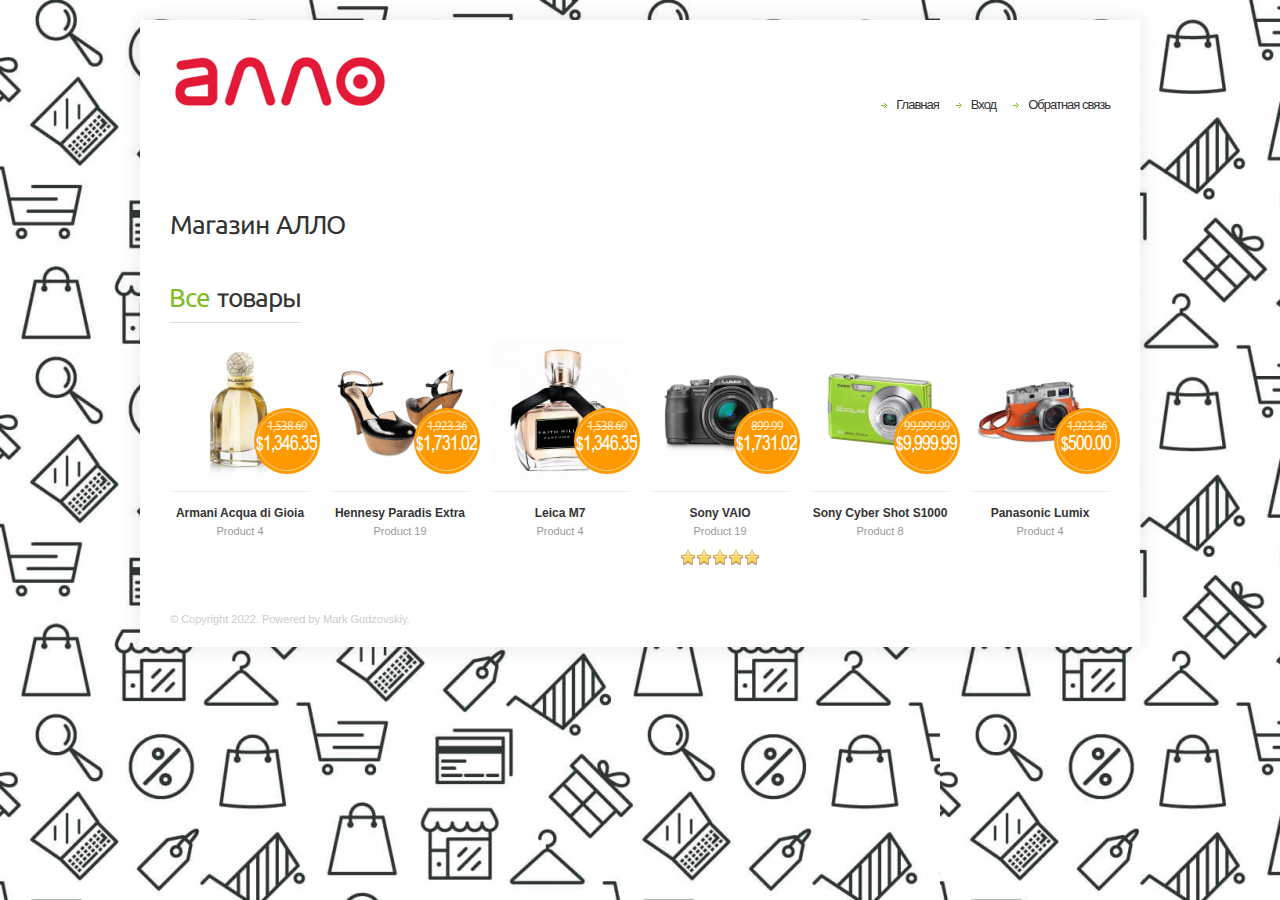
<file: HTML/index.html>
<!DOCTYPE html>
<html>
<head>
<title>Your Store</title>
<meta name="description" content="My Store" />
<link rel="stylesheet" type="text/css" href="stylesheet/960.css" media="all" />
<link rel="stylesheet" type="text/css" href="stylesheet/screen.css" media="screen" />
<link rel="stylesheet" type="text/css" href="stylesheet/color.css" media="screen" />
</head>

<body class="s_layout_fixed">

<div id="wrapper"> 
  
  <div id="header" class="container_12">
    <div class="grid_12">
    
    	<a id="site_logo" href="index.html"></a> 

      <div id="system_navigation" class="s_nav">
        <ul class="s_list_1 clearfix">
          <li><a href="index.html">Главная</a></li>
          <li><a href="login.html">Вход</a></li>
          <li><a href="contacts.html">Обратная связь</a></li>
        </ul>
      </div>

    </div>
  </div>


  <div id="content" class="container_12">
  
    <div id="welcome" class="grid_12">
      <h2>Магазин АЛЛО</h2>
    </div>
    
    <div class="clear"></div>
    
    <div id="special_home" class="grid_12">
      <h2 class="s_title_1"><span class="s_main_color">Все</span> товары</h2>
      <div class="clear"></div>
      <div class="s_listing s_grid_view clearfix">
        <div class="s_item grid_2"> <a class="s_thumb" href="product.html"><img src="images/dummy/pic_5.jpg" title="Armani Acqua di Gioia" alt="Armani Acqua di Gioia" /></a>
          <h3><a href="product.html">Armani Acqua di Gioia</a></h3>
          <p class="s_model">Product 4</p>
          <p class="s_price s_promo_price"><span class="s_old_price"><span class="s_currency s_before">$</span>1,538.69</span><span class="s_currency s_before">$</span>1,346.35</p>
          <a class="s_button_add_to_cart" href="product.html"><span class="s_icon_16"><span class="s_icon"></span>Add to Cart</span></a>
        </div>
        <div class="s_item grid_2"> <a class="s_thumb" href="product.html"><img src="images/dummy/pic_6.jpg" title="Hennesy Paradis Extra" alt="Hennesy Paradis Extra" /></a>
          <h3><a href="product.html">Hennesy Paradis Extra</a></h3>
          <p class="s_model">Product 19</p>
          <p class="s_price s_promo_price"><span class="s_old_price"><span class="s_currency s_before">$</span>1,923.36</span><span class="s_currency s_before">$</span>1,731.02</p>
          <a class="s_button_add_to_cart" href="product.html"><span class="s_icon_16"><span class="s_icon"></span>Add to Cart</span></a>
        </div>
        <div class="s_item grid_2"> <a class="s_thumb" href="product.html"><img src="images/dummy/pic_7.jpg" title="Leica M7" alt="Leica M7" /></a>
          <h3><a href="product.html">Leica M7</a></h3>
          <p class="s_model">Product 4</p>
          <p class="s_price s_promo_price"><span class="s_old_price"><span class="s_currency s_before">$</span>1,538.69</span><span class="s_currency s_before">$</span>1,346.35</p>
          <a class="s_button_add_to_cart" href="product.html"><span class="s_icon_16"><span class="s_icon"></span>Add to Cart</span></a>
        </div>
        <div class="s_item grid_2"> <a class="s_thumb" href="product.html"><img src="images/dummy/pic_8.jpg" title="Sony VAIO" alt="Sony VAIO" /></a>
          <h3><a href="product.html">Sony VAIO</a></h3>
          <p class="s_model">Product 19</p>
          <p class="s_price s_promo_price"><span class="s_old_price"><span class="s_currency s_before">$</span>899.99</span><span class="s_currency s_before">$</span>1,731.02</p>
          <p class="s_rating s_rating_5"><span style="width: 100%;" class="s_percent"></span></p>
          <a class="s_button_add_to_cart" href="product.html"><span class="s_icon_16"><span class="s_icon"></span>Add to Cart</span></a>
        </div>
        <div class="s_item grid_2"> <a class="s_thumb" href="product.html"><img src="images/dummy/pic_9.jpg" title="Sony Cyber Shot S1000" alt="Sony Cyber Shot S1000" /></a>
          <h3><a href="product.html">Sony Cyber Shot S1000</a></h3>
          <p class="s_model">Product 8</p>
          <p class="s_price s_promo_price"><span class="s_old_price"><span class="s_currency s_before">$</span>99,999.99</span><span class="s_currency s_before">$</span>9,999.99</p>
          <a class="s_button_add_to_cart" href="product.html"><span class="s_icon_16"><span class="s_icon"></span>Add to Cart</span></a>
        </div>
        <div class="s_item grid_2"> <a class="s_thumb" href="product.html"><img src="images/dummy/pic_10.jpg" title="Panasonic Lumix" alt="Panasonic Lumix" /></a>
          <h3><a href="product.html">Panasonic Lumix</a></h3>
          <p class="s_model">Product 4</p>
          <p class="s_price s_promo_price"><span class="s_old_price"><span class="s_currency s_before">$</span>1,923.36</span><span class="s_currency s_before">$</span>500.00</p>
          <a class="s_button_add_to_cart" href="product.html"><span class="s_icon_16"><span class="s_icon"></span>Add to Cart</span></a>
        </div>
        <div class="clear"></div>
      </div>
    </div>
    
    
  
    <div id="footer" class="container_12">
    
    </div>
    <p id="copy">&copy; Copyright 2022. Powered by Mark Gudzovskiy.</p>
  </div>
  
</div>

</body>
</html>
</file>
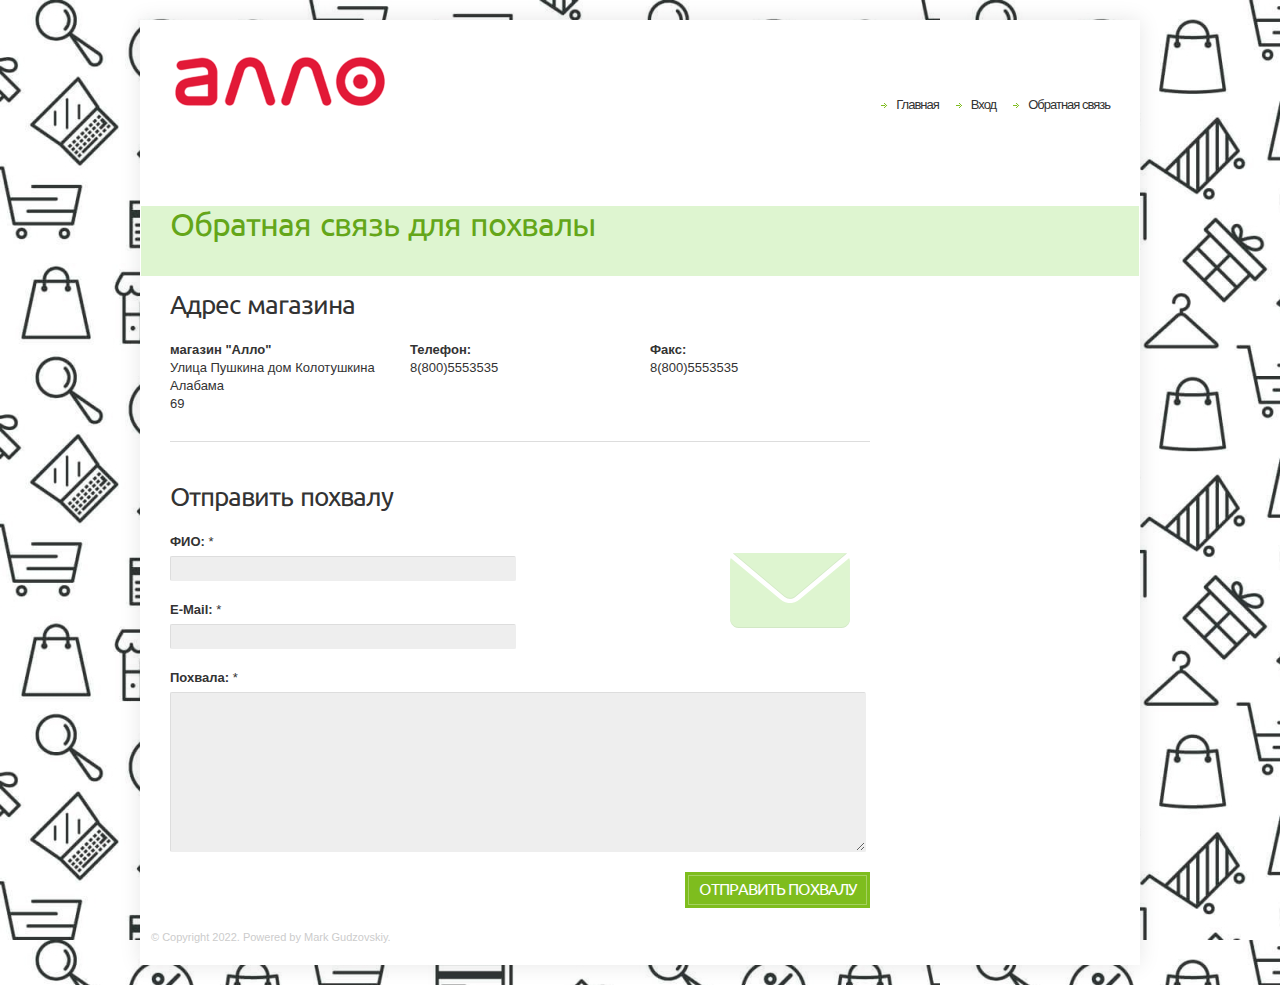
<file: HTML/contacts.html>
<!DOCTYPE html>
<html>
<head>
<title>Your Store</title>
<link rel="stylesheet" type="text/css" href="stylesheet/960.css" media="all" />
<link rel="stylesheet" type="text/css" href="stylesheet/screen.css" media="screen" />
<link rel="stylesheet" type="text/css" href="stylesheet/color.css" media="screen" />
</head>

<body class="s_layout_fixed">
<div id="wrapper"> 
  
  <div id="header" class="container_12">
    <div class="grid_12">
    
    	<a id="site_logo" href="index.html"></a> 

      <div id="system_navigation" class="s_nav">
        <ul class="s_list_1 clearfix">
          <li><a href="index.html">Главная</a></li>
          <li><a href="login.html">Вход</a></li>
          <li><a href="contacts.html">Обратная связь</a></li>
        </ul>
      </div>

    </div>
  </div>
  

  <div id="intro">
    <div id="intro_wrap">
      <div class="container_12">
        <h1>Обратная связь для похвалы</h1>
      </div>
    </div>
  </div>
 


  <div id="content" class="container_16">

    <div id="contacts" class="s_info_page grid_12">
     	
      <h2><span class="s_secondary_color">Адрес</span> магазина</h2>
      
      <p class="alpha grid_4"><strong>магазин "Алло"</strong><br /> Улица Пушкина дом Колотушкина<br /> Алабама<br /> 69</p>
      <p class="grid_4"><strong>Телефон:</strong><br /> 8(800)5553535</p>
      <p class="omega grid_4"><strong>Факс:</strong><br /> 8(800)5553535</p>

      <br />
      <span class="clear border_ddd"></span>
      <br />
      
      
      <h2><span class="s_secondary_color">Отправить</span> похвалу</h2>

      <form id="contact_form" action="#" method="post" enctype="multipart/form-data">
      	<div id="contact_form_icon"></div>
        
        <div class="s_row_3 clearfix">
          <label><strong>ФИО:</strong> *</label>
          <input type="text" size="40" class="required" title="Name must be between 3 and 32 characters!" />
        </div>
        <div class="s_row_3 clearfix">
          <label><strong>E-Mail:</strong> *</label>
          <input type="text" size="40" class="required email" title="E-Mail Address does not appear to be valid!" />
        </div>
        <div class="s_row_3 clearfix">
          <label><strong>Похвала:</strong> *</label>
          <div class="s_full">
            <textarea id="enquiry" style="width: 98%;" rows="10" class="required" title="Enquiry must be between 10 and 3000 characters!"></textarea>
          </div>
        </div>
        <a class="s_button_1 s_main_color_bgr" onclick="$('#contact_form').submit();"><span class="s_text">Отправить похвалу</span></a>
      </form>

    </div>
    
    <div class="clear"></div>
   
  </div>
  <!-- end of content -->
  
  
  <div id="footer" class="container_12">
    
  </div>
  <p id="copy">&copy; Copyright 2022. Powered by Mark Gudzovskiy.</p>
</div>
  
</div>


</body>
</html>
</file>
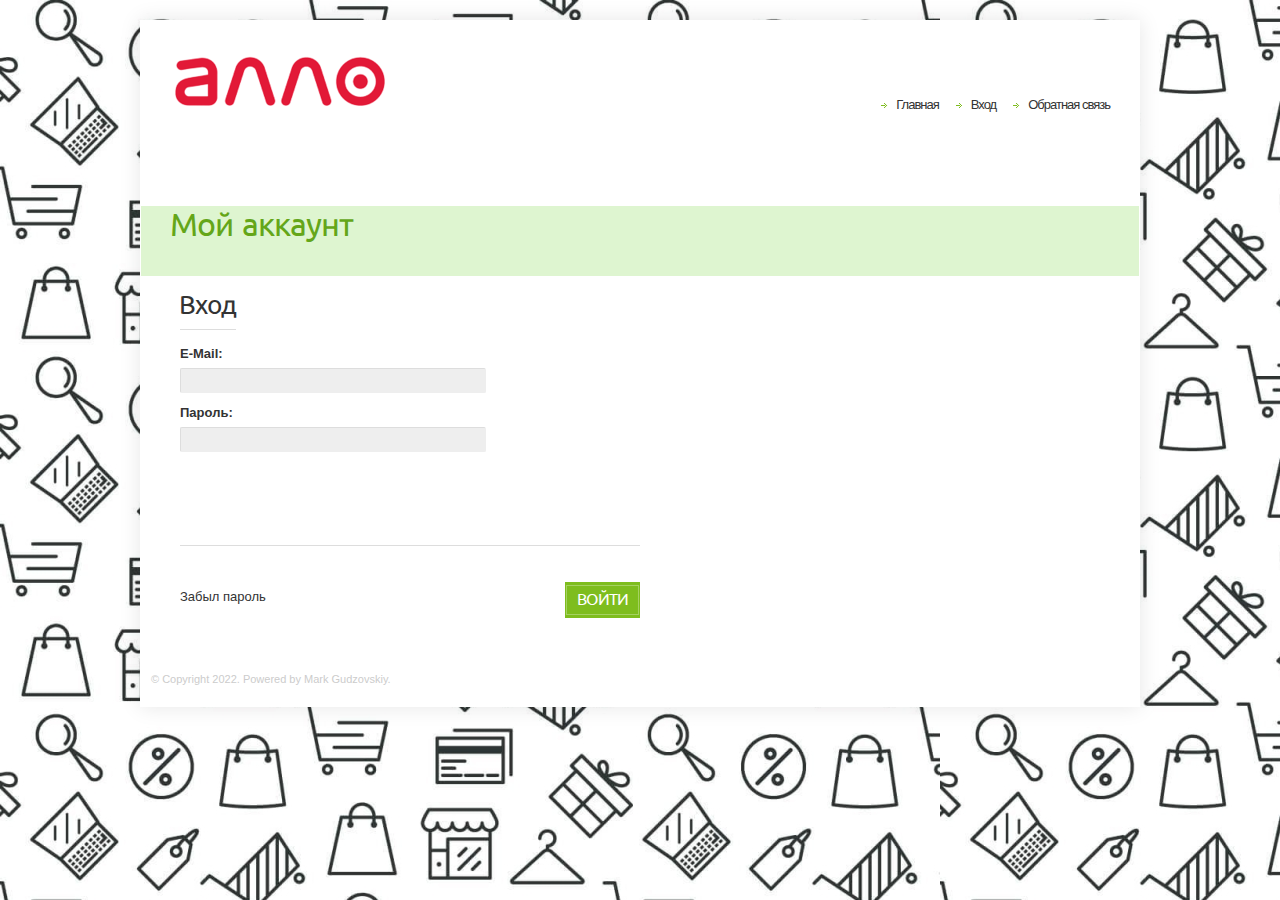
<file: HTML/login.html>
<!DOCTYPE html >
<html>
<head>

<title>магазин</title>
<meta name="description" content="My Store" />
<link rel="stylesheet" type="text/css" href="stylesheet/960.css" media="all" />
<link rel="stylesheet" type="text/css" href="stylesheet/screen.css" media="screen" />
<link rel="stylesheet" type="text/css" href="stylesheet/color.css" media="screen" />

</head>
<body class="s_layout_fixed">

<div id="wrapper"> 
  
  <div id="header" class="container_12">
    <div class="grid_12">
    
    	<a id="site_logo" href="index.html"></a> 

      <div id="system_navigation" class="s_nav">
        <ul class="s_list_1 clearfix">
          <li><a href="index.html">Главная</a></li>
          <li><a href="login.html">Вход</a></li>
          <li><a href="contacts.html">Обратная связь</a></li>
        </ul>
      </div>

    </div>
  </div>
  


  <div id="intro">
    <div id="intro_wrap">
      <div class="container_12">
        <h1>Мой аккаунт</h1>
      </div>
    </div>
  </div>
 
  
  <div id="content" class="container_16">
  

    <div id="login_page" class="grid_16">
            

      <div class="grid_8 omega">
        <h2 class="s_title_1"><span class="s_secondary_color">Вход</span></h2>

        <div class="clear"></div>
        <form id="login" action="orders.html" method="post">
          <div class="s_row_3 clearfix">
          
            <label><strong>E-Mail:</strong></label>
            <input type="text" size="35" class="required email" />
            <br />
            <br />
            <label><strong>Пароль:</strong></label>
            <input type="password" size="35" class="required" />
            <br />
          </div>
          <span class="clear border_ddd"></span>
          <br />
          <div class="s_nav s_size_2 left">
            <ul class="clearfix">
              <li><a href="#">Забыл пароль</a></li>
            </ul>
          </div>
          <button class="s_button_1 s_main_color_bgr" type="submit"><span class="s_text">Войти</span></button>
        </form>
      </div>

      <div class="clear"></div>

    </div>
    
  </div>
  <!-- end of content --> 
  
  
  
  
  <div id="footer" class="container_12">
    
  </div>
  <p id="copy">&copy; Copyright 2022. Powered by Mark Gudzovskiy.</p>
</div>
  
</div>


</body>
</html>
</file>
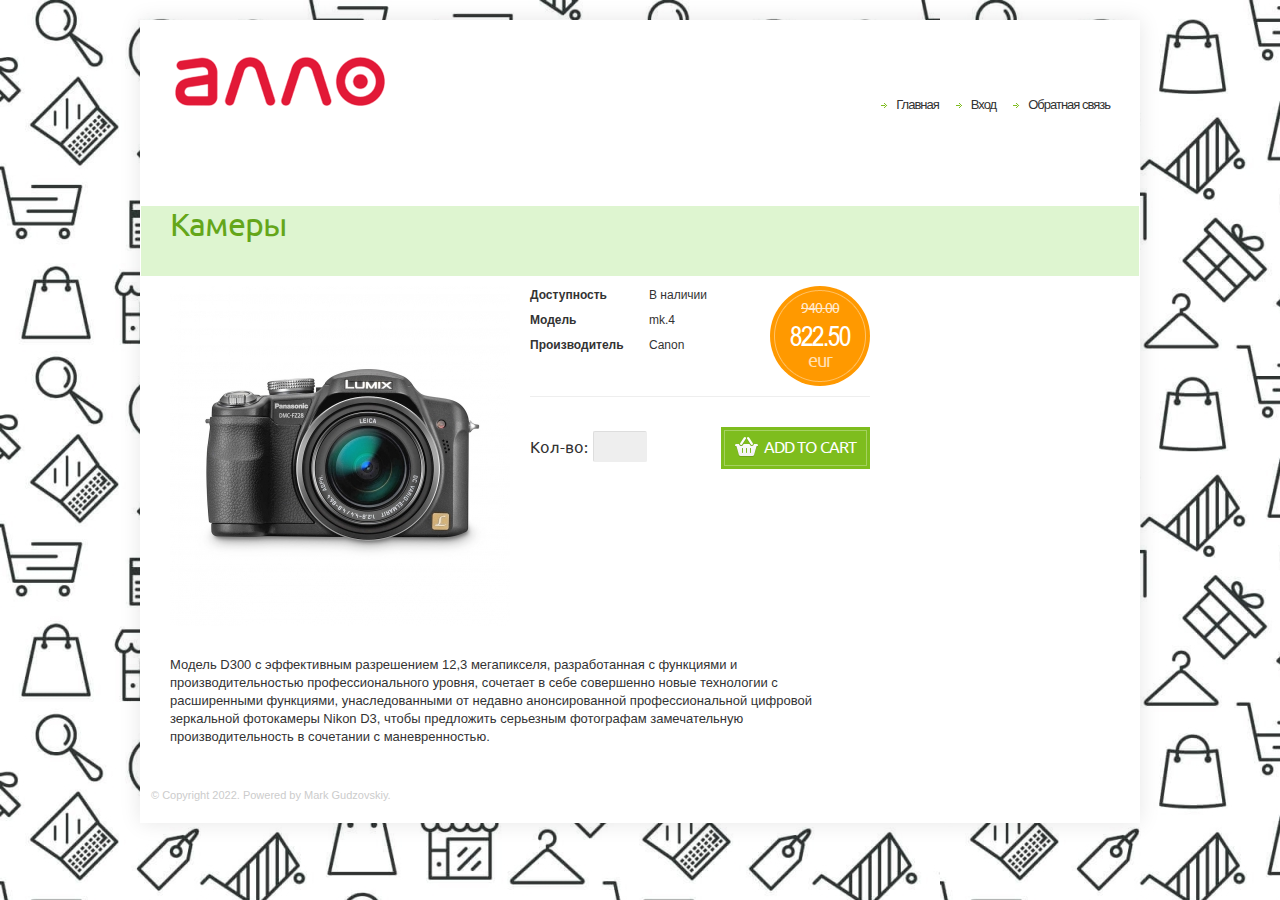
<file: HTML/product.html>
<!DOCTYPE html>
<html>
<head>
<meta http-equiv="Content-Type" content="text/html; charset=utf-8" />
<title>Your Store</title>
<link rel="stylesheet" type="text/css" href="stylesheet/960.css" media="all" />
<link rel="stylesheet" type="text/css" href="stylesheet/screen.css" media="screen" />
<link rel="stylesheet" type="text/css" href="stylesheet/color.css" media="screen" />



</head>

<body class="s_layout_fixed">

<div id="wrapper"> 
  
  <div id="header" class="container_12">
    <div class="grid_12">
    
    	<a id="site_logo" href="index.html"></a> 

      <div id="system_navigation" class="s_nav">
        <ul class="s_list_1 clearfix">
          <li><a href="index.html">Главная</a></li>
          <li><a href="login.html">Вход</a></li>
          <li><a href="contacts.html">Обратная связь</a></li>
        </ul>
      </div>

    </div>
  </div>

  <div id="intro">
    <div id="intro_wrap">
      <div class="container_12">
        <h1>Камеры</h1>
      </div>
    </div>
  </div>
  <!-- end of intro -->

  
  <!-- ********************** --> 
  <!--      C O N T E N T     -->
  <!-- ********************** --> 
  <div id="content" class="product_view container_16">

    <div id="product" class="grid_12">
      <div id="product_images" class="grid_6 alpha">
      	<a id="product_image_preview" rel="prettyPhoto[gallery]" href="images/dummy/pic_8.jpg"><img id="image" src="images/dummy/pic_8.jpg" title="Leica M7" alt="Leica M7" /></a>
      </div>
      <div id="product_info" class="grid_6 omega">
        <p class="s_price s_promo_price"><span class="s_old_price">940.00<span class="s_currency s_after"> eur</span></span> 822.50<span class="s_currency s_after"> eur</span></p>
        <dl class="clearfix">
          <dt>Доступность</dt>
          <dd>В наличии</dd>
          <dt>Модель</dt>
          <dd>mk.4</dd>
          <dt>Производитель</dt>
          <dd><a href="#">Canon</a></dd>
          
        </dl>
        <div id="product_share" class="clearfix">
          <!-- AddThis Button BEGIN -->
          <div class="addthis_toolbox addthis_default_style ">
          <a class="addthis_button_facebook_like" fb:like:layout="button_count"></a>
          <a class="addthis_button_tweet"></a>
          <a class="addthis_counter addthis_pill_style"></a>
          </div>
          <script type="text/javascript" src="http://s7.addthis.com/js/250/addthis_widget.js#pubid=xa-4de0eff004042e7a"></script>
          <!-- AddThis Button END -->
        </div>
        <div id="product_buy" class="clearfix">
          <label for="product_buy_quantity">Кол-во:</label>
          <input id="product_buy_quantity" type="text" size="2" />
          <a id="add_to_cart" class="s_main_color_bgr"><span class="s_text"><span class="s_icon"></span> Add to Cart</span></a>
        </div>
      </div>
      <div class="clear"></div>
      <div class="s_tabs grid_12 alpha omega">
            <div class="cpt_product_description ">
              Модель D300 с эффективным разрешением 12,3 мегапикселя, разработанная с функциями и производительностью профессионального уровня, сочетает в себе совершенно новые технологии с расширенными функциями, унаследованными от недавно анонсированной профессиональной цифровой зеркальной фотокамеры Nikon D3, чтобы предложить серьезным фотографам замечательную производительность в сочетании с маневренностью.
            </div>
            <!-- cpt_container_end -->
        
      </div>
    
      
    </div>

    
    
    
  </div>
  <!-- end of content -->
  
  
  
  
  
  
  <div id="footer" class="container_12">
    
    </div>
    <p id="copy">&copy; Copyright 2022. Powered by Mark Gudzovskiy.</p>
  </div>
  
  
</div>
</body>
</html>
</file>
<file: HTML/stylesheet/960.css>
body {
  min-width: 960px;
}

/* `Containers
----------------------------------------------------------------------------------------------------*/

.container_12,
.container_16 {
  clear: both;
  margin-left: auto;
  margin-right: auto;
  width: 960px;
}

/* `Grid >> Global
----------------------------------------------------------------------------------------------------*/

.grid_1,
.grid_2,
.grid_3,
.grid_4,
.grid_5,
.grid_6,
.grid_7,
.grid_8,
.grid_9,
.grid_10,
.grid_11,
.grid_12,
.grid_13,
.grid_14,
.grid_15,
.grid_16 {
  display: inline;
  float: left;
  margin-left: 10px;
  margin-right: 10px;
}

.push_1, .pull_1,
.push_2, .pull_2,
.push_3, .pull_3,
.push_4, .pull_4,
.push_5, .pull_5,
.push_6, .pull_6,
.push_7, .pull_7,
.push_8, .pull_8,
.push_9, .pull_9,
.push_10, .pull_10,
.push_11, .pull_11,
.push_12, .pull_12,
.push_13, .pull_13,
.push_14, .pull_14,
.push_15, .pull_15 {
  position: relative;
}

.container_12 .grid_3,
.container_16 .grid_4 {
  width: 220px;
}

.container_12 .grid_6,
.container_16 .grid_8 {
  width: 460px;
}

.container_12 .grid_9,
.container_16 .grid_12 {
  width: 700px;
}

.container_12 .grid_12,
.container_16 .grid_16 {
  width: 940px;
}

/* `Grid >> Children (Alpha ~ First, Omega ~ Last)
----------------------------------------------------------------------------------------------------*/

.alpha {
  margin-left: 0;
}

.omega {
  margin-right: 0;
}

/* `Grid >> 12 Columns
----------------------------------------------------------------------------------------------------*/

.container_12 .grid_1 {
  width: 60px;
}

.container_12 .grid_2 {
  width: 140px;
}

.container_12 .grid_4 {
  width: 300px;
}

.container_12 .grid_5 {
  width: 380px;
}

.container_12 .grid_7 {
  width: 540px;
}

.container_12 .grid_8 {
  width: 620px;
}

.container_12 .grid_10 {
  width: 780px;
}

.container_12 .grid_11 {
  width: 860px;
}

/* `Grid >> 16 Columns
----------------------------------------------------------------------------------------------------*/

.container_16 .grid_1 {
  width: 40px;
}

.container_16 .grid_2 {
  width: 100px;
}

.container_16 .grid_3 {
  width: 160px;
}

.container_16 .grid_5 {
  width: 280px;
}

.container_16 .grid_6 {
  width: 340px;
}

.container_16 .grid_7 {
  width: 400px;
}

.container_16 .grid_9 {
  width: 520px;
}

.container_16 .grid_10 {
  width: 580px;
}

.container_16 .grid_11 {
  width: 640px;
}

.container_16 .grid_13 {
  width: 760px;
}

.container_16 .grid_14 {
  width: 820px;
}

.container_16 .grid_15 {
  width: 880px;
}

/* `Prefix Extra Space >> Global
----------------------------------------------------------------------------------------------------*/

.container_12 .prefix_3,
.container_16 .prefix_4 {
  padding-left: 240px;
}

.container_12 .prefix_6,
.container_16 .prefix_8 {
  padding-left: 480px;
}

.container_12 .prefix_9,
.container_16 .prefix_12 {
  padding-left: 720px;
}

/* `Prefix Extra Space >> 12 Columns
----------------------------------------------------------------------------------------------------*/

.container_12 .prefix_1 {
  padding-left: 80px;
}

.container_12 .prefix_2 {
  padding-left: 160px;
}

.container_12 .prefix_4 {
  padding-left: 320px;
}

.container_12 .prefix_5 {
  padding-left: 400px;
}

.container_12 .prefix_7 {
  padding-left: 560px;
}

.container_12 .prefix_8 {
  padding-left: 640px;
}

.container_12 .prefix_10 {
  padding-left: 800px;
}

.container_12 .prefix_11 {
  padding-left: 880px;
}

/* `Prefix Extra Space >> 16 Columns
----------------------------------------------------------------------------------------------------*/

.container_16 .prefix_1 {
  padding-left: 60px;
}

.container_16 .prefix_2 {
  padding-left: 120px;
}

.container_16 .prefix_3 {
  padding-left: 180px;
}

.container_16 .prefix_5 {
  padding-left: 300px;
}

.container_16 .prefix_6 {
  padding-left: 360px;
}

.container_16 .prefix_7 {
  padding-left: 420px;
}

.container_16 .prefix_9 {
  padding-left: 540px;
}

.container_16 .prefix_10 {
  padding-left: 600px;
}

.container_16 .prefix_11 {
  padding-left: 660px;
}

.container_16 .prefix_13 {
  padding-left: 780px;
}

.container_16 .prefix_14 {
  padding-left: 840px;
}

.container_16 .prefix_15 {
  padding-left: 900px;
}

/* `Suffix Extra Space >> Global
----------------------------------------------------------------------------------------------------*/

.container_12 .suffix_3,
.container_16 .suffix_4 {
  padding-right: 240px;
}

.container_12 .suffix_6,
.container_16 .suffix_8 {
  padding-right: 480px;
}

.container_12 .suffix_9,
.container_16 .suffix_12 {
  padding-right: 720px;
}

/* `Suffix Extra Space >> 12 Columns
----------------------------------------------------------------------------------------------------*/

.container_12 .suffix_1 {
  padding-right: 80px;
}

.container_12 .suffix_2 {
  padding-right: 160px;
}

.container_12 .suffix_4 {
  padding-right: 320px;
}

.container_12 .suffix_5 {
  padding-right: 400px;
}

.container_12 .suffix_7 {
  padding-right: 560px;
}

.container_12 .suffix_8 {
  padding-right: 640px;
}

.container_12 .suffix_10 {
  padding-right: 800px;
}

.container_12 .suffix_11 {
  padding-right: 880px;
}

/* `Suffix Extra Space >> 16 Columns
----------------------------------------------------------------------------------------------------*/

.container_16 .suffix_1 {
  padding-right: 60px;
}

.container_16 .suffix_2 {
  padding-right: 120px;
}

.container_16 .suffix_3 {
  padding-right: 180px;
}

.container_16 .suffix_5 {
  padding-right: 300px;
}

.container_16 .suffix_6 {
  padding-right: 360px;
}

.container_16 .suffix_7 {
  padding-right: 420px;
}

.container_16 .suffix_9 {
  padding-right: 540px;
}

.container_16 .suffix_10 {
  padding-right: 600px;
}

.container_16 .suffix_11 {
  padding-right: 660px;
}

.container_16 .suffix_13 {
  padding-right: 780px;
}

.container_16 .suffix_14 {
  padding-right: 840px;
}

.container_16 .suffix_15 {
  padding-right: 900px;
}

/* `Push Space >> Global
----------------------------------------------------------------------------------------------------*/

.container_12 .push_3,
.container_16 .push_4 {
  left: 240px;
}

.container_12 .push_6,
.container_16 .push_8 {
  left: 480px;
}

.container_12 .push_9,
.container_16 .push_12 {
  left: 720px;
}

/* `Push Space >> 12 Columns
----------------------------------------------------------------------------------------------------*/

.container_12 .push_1 {
  left: 80px;
}

.container_12 .push_2 {
  left: 160px;
}

.container_12 .push_4 {
  left: 320px;
}

.container_12 .push_5 {
  left: 400px;
}

.container_12 .push_7 {
  left: 560px;
}

.container_12 .push_8 {
  left: 640px;
}

.container_12 .push_10 {
  left: 800px;
}

.container_12 .push_11 {
  left: 880px;
}

/* `Push Space >> 16 Columns
----------------------------------------------------------------------------------------------------*/

.container_16 .push_1 {
  left: 60px;
}

.container_16 .push_2 {
  left: 120px;
}

.container_16 .push_3 {
  left: 180px;
}

.container_16 .push_5 {
  left: 300px;
}

.container_16 .push_6 {
  left: 360px;
}

.container_16 .push_7 {
  left: 420px;
}

.container_16 .push_9 {
  left: 540px;
}

.container_16 .push_10 {
  left: 600px;
}

.container_16 .push_11 {
  left: 660px;
}

.container_16 .push_13 {
  left: 780px;
}

.container_16 .push_14 {
  left: 840px;
}

.container_16 .push_15 {
  left: 900px;
}

/* `Pull Space >> Global
----------------------------------------------------------------------------------------------------*/

.container_12 .pull_3,
.container_16 .pull_4 {
  left: -240px;
}

.container_12 .pull_6,
.container_16 .pull_8 {
  left: -480px;
}

.container_12 .pull_9,
.container_16 .pull_12 {
  left: -720px;
}

/* `Pull Space >> 12 Columns
----------------------------------------------------------------------------------------------------*/

.container_12 .pull_1 {
  left: -80px;
}

.container_12 .pull_2 {
  left: -160px;
}

.container_12 .pull_4 {
  left: -320px;
}

.container_12 .pull_5 {
  left: -400px;
}

.container_12 .pull_7 {
  left: -560px;
}

.container_12 .pull_8 {
  left: -640px;
}

.container_12 .pull_10 {
  left: -800px;
}

.container_12 .pull_11 {
  left: -880px;
}

/* `Pull Space >> 16 Columns
----------------------------------------------------------------------------------------------------*/

.container_16 .pull_1 {
  left: -60px;
}

.container_16 .pull_2 {
  left: -120px;
}

.container_16 .pull_3 {
  left: -180px;
}

.container_16 .pull_5 {
  left: -300px;
}

.container_16 .pull_6 {
  left: -360px;
}

.container_16 .pull_7 {
  left: -420px;
}

.container_16 .pull_9 {
  left: -540px;
}

.container_16 .pull_10 {
  left: -600px;
}

.container_16 .pull_11 {
  left: -660px;
}

.container_16 .pull_13 {
  left: -780px;
}

.container_16 .pull_14 {
  left: -840px;
}

.container_16 .pull_15 {
  left: -900px;
}

/* `Clear Floated Elements
----------------------------------------------------------------------------------------------------*/

/* http://sonspring.com/journal/clearing-floats */

div.clear {
  clear: both;
  display: block;
  overflow: hidden;
  visibility: hidden;
  width: 0;
  height: 0;
}

/* http://www.yuiblog.com/blog/2010/09/27/clearfix-reloaded-overflowhidden-demystified */

.clearfix:before,
.clearfix:after {
  content: '\0020';
  display: block;
  overflow: hidden;
  visibility: hidden;
  width: 0;
  height: 0;
}

.clearfix:after {
  clear: both;
}

/*
  The following zoom:1 rule is specifically for IE6 + IE7.
  Move to separate stylesheet if invalid CSS is a problem.
*/

.clearfix {
  zoom: 1;
}
</file>
<file: HTML/stylesheet/screen.css>
@charset "utf-8";
/* CSS Document */

/*****************************************************/
/******   R E S E T   ********************************/
/*****************************************************/
*, td, th, input, textarea, select, button {
  margin: 0;
  padding: 0;
  font-family: "Lucida Sans Unicode", "Lucida Grande", Arial, Helvetica, sans-serif;
}
body, select, input, textarea, button {font-size: 13px; color: #333;}
body {line-height: 18px}
:-moz-any-link:active, a:active, a:focus, input, textarea, button {outline:none;}
ul {list-style: none;}
img {display: block;}
a img {border: none;}
button, a {cursor: pointer;}

@font-face {
    font-family: 'Ubuntu Regular';
    src: url('../fonts/Ubuntu/Ubuntu-R-webfont.eot');
    src: local('Ubuntu Regular'),
         url('../fonts/Ubuntu/Ubuntu-R-webfont.eot?iefix') format('eot'),
         url('../fonts/Ubuntu/Ubuntu-R-webfont.woff') format('woff'),
         url('../fonts/Ubuntu/Ubuntu-R-webfont.ttf') format('truetype'),
         url('../fonts/Ubuntu/Ubuntu-R-webfont.svg#webfontGZB3fjCF') format('svg');
    font-weight: normal;
    font-style: normal;
}
@font-face {
    font-family: 'Babel Sans';
    src: url('../fonts/Babel/BabelSans.eot');
    src: local('Babel Sans'),
         url('../fonts/Babel/BabelSans.eot?iefix') format('eot'),
         url('../fonts/Babel/BabelSans.woff') format('woff'),
         url('../fonts/Babel/BabelSans.ttf') format('truetype'),
         url('../fonts/Babel/BabelSans.svg#BabelSans') format('svg');
    font-weight: normal;
    font-style: normal;
}





/*****************************************************/
/******   B A S I C    S T Y L E S   *****************/
/*****************************************************/
h1, h2, h1 *, h2 * {
  letter-spacing: -1px;
  word-spacing: 2px;
  font-family: "Ubuntu Regular", sans-serif;
  font-weight: normal;
}
h1, h2 {
  margin: 0 10px 15px 10px;
}
h1,
h1 *
{
  font-size: 32px;
}
h2,
h2 *
{
  line-height: 40px;
  font-size: 26px;
}
h3 {
  margin-bottom: 18px;
  line-height: 18px;
  letter-spacing: -1px;
  font-size: 22px;
  font-weight: normal;
}
h3, h3 * {
  font-family: "Ubuntu Regular", sans-serif;
}

h4 {
  margin-bottom: 9px;
  line-height: 18px;
  font-size: 14px;
  font-weight: bold;
}
h5 {
  font-size: 11px;
  font-weight: bold;
}
a {color: #333; text-decoration: none;}
a:hover {color: #f12b63;}
a img {border: none;}
.addthis_counter, .addthis_counter span {color: #fff !important;}
img {display: block;}
dt {font-weight: bold;}
dd {margin-bottom: 10px;}
table, blockquote, p, ul, ol, dl {margin-bottom: 18px; line-height: 18px;}
*::-moz-selection {
  color: #fff;
}
*::-webkit-selection {
  color: #fff;
}
::selection {
  color: #fff;
}

/*****************************************************/
/******   C O M M O N    S T Y L E S   ***************/
/*****************************************************/

.s_small {font-size: 10px;}
.inline {display: inline !important;}
.align_left {text-align: left !important;}
.align_right {text-align: right !important;}
.align_center {text-align: center !important;}
.valign_top {vertical-align: top !important;}
.valign_middle {vertical-align: middle !important;}
.uppercase {text-transform: uppercase !important;}
.left {float: left !important;}
.clear {clear: both !important;}
.right {float: right !important;}
.nofloat {float: none !important;}
.block {display: block !important;}
.none, .ui-tabs-hide, .s_hidden {display: none !important;}
.border_eee {margin-bottom: 18px; padding-top: 10px; border-bottom: 1px solid #eee;}
.border_ddd {margin-bottom: 18px; padding-top: 10px; border-bottom: 1px solid #ddd;}
.border_ccc {margin-bottom: 18px; padding-top: 10px; border-bottom: 1px solid #ccc;}
.s_999 { color: #999; }
.s_666 { color: #666; }
.s_333 { color: #333; }
.s_eee_bgr { background-color: #eee; }
.s_ddd_bgr { background-color: #ddd; }
.s_ccc_bgr { background-color: #ccc; }
.s_bbb_bgr { background-color: #bbb; }

/******   common font sizes   ************************/
.s_f_9 {font-size: 9px;}
.s_f_10 {font-size: 10px;}
.s_f_11 {font-size: 11px;}
.s_f_12 {font-size: 12px; line-height: 16px;}
.s_f_13 {font-size: 13px; line-height: 16px;}
.s_f_14 {font-size: 14px; line-height: 18px;}
.s_f_16 {font-size: 16px;}
.s_f_18 {font-size: 18px;}
.s_f_20 {font-size: 20px;}
.s_f_22 {font-size: 22px;}
.s_f_24 {font-size: 24px;}
.s_f_26 {font-size: 26px;}
.s_f_28 {font-size: 28px;}
.s_f_30 {font-size: 30px;}
.s_f_32 {font-size: 32px;}

/******   common margins   ***************************/
.s_mb_0 {margin-bottom: 0 !important;}
.s_mb_10 {margin-bottom: 10px !important;}
.s_mb_15 {margin-bottom: 15px !important;}
.s_mb_20 {margin-bottom: 20px !important;}
.s_mb_25 {margin-bottom: 25px !important;}
.s_mb_30 {margin-bottom: 30px !important;}
.s_ml_0 {margin-left: 0 !important;}
.s_ml_10 {margin-left: 10px !important;}
.s_ml_15 {margin-left: 15px !important;}
.s_ml_20 {margin-left: 20px !important;}
.s_ml_25 {margin-left: 25px !important;}
.s_ml_30 {margin-left: 30px !important;}

/******   common paddings   **************************/
.s_p_5_0 {padding: 5px 0 !important;}
.s_p_5_10 {padding: 5px 10px !important;}
.s_p_5_15 {padding: 5px 15px;}
.s_p_5_20 {padding: 5px 20px;}
.s_p_10_15 {padding: 10px 15px;}
.s_p_10_20 {padding: 10px 20px;}
.s_p_10_5 {padding: 10px 5px;}
.s_p_10_0 {padding: 10px 0 !important;}
.s_p_15_0 {padding: 15px 0;}
.s_p_15_5 {padding: 15px 5px;}
.s_p_15_10 {padding: 15px 10px;}
.s_p_15_20 {padding: 15px 20px;}
.s_p_20_0 {padding: 20px 0;}
.s_p_20_10 {padding: 20px 10;}
.s_p_20_15 {padding: 20px 15px;}

.s_h_80 {height: 80px;}
.s_h_90 {height: 90px;}
.s_h_100 {height: 100px;}
.s_h_150 {height: 150px;}

span.clear {
  visibility: visible;
  display: block;
  height: 0;
  line-height: 0;
  font-size: 0;
}

img.wrap_left {
	float: left;
	margin: 0 20px 10px 0;
}
img.wrap_right {
	float: right;
	margin: 0 0 10px 20px;
}

.s_title_1 {
  float: left;
  border-bottom: 1px solid #ddd;
}
h2.s_title_1 {
  padding-bottom: 3px;
  text-indent: -1px;
}

.grid_1 h1, .grid_2 h1, .grid_3 h1, .grid_4 h1, .grid_5 h1, .grid_6 h1, .grid_7 h1, .grid_8 h1, .grid_9 h1, .grid_10 h1, .grid_11 h1, .grid_12 h1, .grid_13 h1, .grid_14 h1, .grid_15 h1, .grid_16 h1 {
  margin-left: 0;
  margin-right: 0;
}
.grid_1 h2, .grid_2 h2, .grid_3 h2, .grid_4 h2, .grid_5 h2, .grid_6 h2, .grid_7 h2, .grid_8 h2, .grid_9 h2, .grid_10 h2, .grid_11 h2, .grid_12 h2, .grid_13 h2, .grid_14 h2, .grid_15 h2, .grid_16 h2 {
  margin-left: 0;
  margin-right: 0;
}
.grid_1 h3, .grid_2 h3, .grid_3 h3, .grid_4 h3, .grid_5 h3, .grid_6 h3, .grid_7 h3, .grid_8 h3, .grid_9 h3, .grid_10 h3, .grid_11 h3, .grid_12 h3, .grid_13 h3, .grid_14 h3,.grid_15 h3, .grid_16 h3 {
  margin-left: 0;
  margin-right: 0;
}

/******   horizontal navigation   ********************/
.s_nav > ul > li,
.s_nav > ul > li > a
{
  z-index: 15;
  display: block;
  float: left;
}
.s_nav .s_submenu {
  z-index: 10;
  position: absolute;
  display: none;
  top: 100%;
  left: 0;
}
.s_nav li .s_submenu ul ul {
  position: absolute;
  top: 0;
  left: 96%;
}
.s_nav li:hover,
.s_nav li:hover > a
{
  position: relative;
}
.s_nav li:hover .s_submenu,
#cart_menu:hover .s_submenu
{
  display: block;
}
.s_nav.s_size_1 > ul > li,
.s_nav.s_size_1 > ul > li > a
{
  height: 20px;
  line-height: 20px;
}
.s_nav.s_size_2 > ul > li,
.s_nav.s_size_2 > ul > li > a
{
  height: 30px;
  line-height: 30px;
}

/******   bulleted lists   ***************************/
.s_list_1 li {
  padding-left: 15px;
  background-image: url(../images/bullet_1.png);
  background-repeat: no-repeat;
  background-position: 0 -3px;
}

/******   icons position   ***************************/
.s_icon_10,
.s_icon_16,
.s_icon_32
{
  position: relative;
  background-repeat: no-repeat;
  background-position: center left;
}
.s_icon_10 {padding-left: 15px !important;}
.s_icon_16 {padding-left: 25px !important;}
.s_icon_32 {padding-left: 42px !important;}
.s_icon_10 .s_icon,
.s_icon_16 .s_icon,
.s_icon_32 .s_icon
{
  position: absolute;
  left: 0;
  top: 50%;
  display: block;
  background-repeat: no-repeat;
  background-position: center;
}
.s_icon_10 .s_icon {
  width: 10px;
  height: 10px;
  margin-top: -5px;
}
.s_icon_16 .s_icon {
  width: 16px;
  height: 16px;
  margin-top: -8px;
}
.s_icon_32 .s_icon {
  width: 32px;
  height: 32px;
  margin-top: -16px;
}

/******   ratings   **********************************/
.s_rating_holder .s_average {
  display: inline-block;
  height: 16px;
  margin-bottom: 20px;
  line-height: 16px;
  font-size: 13px;
  font-weight: bold;
}
.s_rating,
.s_rating .s_percent
{
  display: inline-block;
  height: 16px;
  line-height: 16px;
  vertical-align: bottom;
}
.s_rating.s_rating_6 {
  width: 96px;
}
.s_rating.s_rating_5 {
  width: 80px;
}
.s_rating {
  margin-right: 3px;
  background: url(../images/i_star_gray_16.png) repeat-x top left;
}
.s_rating .s_percent {
  float: left;
  background: url(../images/i_star_16.png) repeat-x top left;
}
.s_rating_big,
.s_rating_big .s_percent
{
  height: 24px;
  line-height: 24px;
}
.s_rating_big.s_rating_6 {
  width: 150px;
}
.s_rating_big.s_rating_5 {
  width: 125px;
}
.s_rating_big {
  background: url(../images/i_star_gray_24.png) repeat-x top left;
}
.s_rating_big .s_percent {
  background: url(../images/i_star_24.png) repeat-x top left;
}
.s_rating_small,
.s_rating_small .s_percent
{
  height: 10px;
  line-height: 10px;
}
.s_rating_small.s_rating_6 {
  width: 60px;
}
.s_rating_small.s_rating_5 {
  width: 50px;
}
.s_rating_small {
  background: url(../images/i_star_gray_10.png) repeat-x top left;
}
.s_rating_small .s_percent {
  background: url(../images/i_star_10.png) repeat-x top left;
}


/******   table styles   *****************************/
.s_table {
  background: #eee;
}
.s_table th,
.s_table td
{
  text-align: center;
  border-right: 1px solid #fff;
  border-bottom: 1px solid #fff;
}
.s_table th {
	padding: 3px 5px;
  background: #d6d6d6;
  color: #666;
}
.s_table td {
	padding: 5px 10px;
}

.s_table_1 td {
  padding: 10px;
  text-align: center;
  border-bottom: 1px solid #eee;
}
.s_table_1 th {
  padding: 10px;
  font-size: 13px;
  background: #eee;
  border-bottom: 1px solid #ddd;
}

.s_thumb {
  position: relative;
  display: block;
  float: left;
}


/*****************************************************/
/******   F O R M S   ********************************/
/*****************************************************/

button::-moz-focus-inner {border: 0;}
button {padding-top: 1px;}
button {padding-bottom: 2px;}

.s_button_1 {
  cursor: pointer;
  display: block;
  float: right;
  margin-left: 10px;
  padding: 3px;
	border: none;
}
.s_button_1 .s_text {
  position: relative;
  display: block;
  height: 28px;
  padding: 0 10px;
  line-height: 28px;
  text-transform: uppercase;
  letter-spacing: -1px;
  font-size: 16px;
  font-family: "Ubuntu Regular", sans-serif;
  color: #fff;
  border: 1px solid rgba(255, 255, 255, 0.3);
}
button.s_button_1 {
	padding: 3px 1px;
}
.s_button_1:hover .s_text {
  border: 1px solid rgba(255, 255, 255, 0.5);
}
.s_button_1.s_ddd_bgr .s_text {
  color: #666;
}
.s_button_1.s_ddd_bgr:hover .s_text {
  color: #333;
  border: 1px solid rgba(255, 255, 255, 0.7);
}
.s_button_1.left {
  margin-left: 0;
  margin-right: 10px;
}
.s_button_1.s_ddd_bgr .s_text {
  color: #666;
}
.s_button_1.s_ddd_bgr:hover .s_text {
  color: #333;
  border: 1px solid rgba(255, 255, 255, 0.7);
}
.s_button_1.left {
  margin-left: 0;
  margin-right: 10px;
}

input[type=hidden] {
  display: none;
}
input[type=text],
input[type=password],
textarea,
select
{
  padding: 4px;
  background: #eee;
  border: 1px solid;
  border-color: #ddd #eee #eee #ddd;
  border-radius: 2px;
  -moz-border-radius: 2px;
  -webkit-border-radius: 2px;
}
input[type=text].inline,
input[type=password].inline,
textarea.inline,
select.inline
{
  float: none !important;
}
input[type=checkbox],
input[type=radio]
{
  vertical-align: middle;
}


input[type=text]:hover,
input[type=password]:hover,
textarea:hover,
select:hover
{
  border-color: #999 #ddd #ddd #aaa;
}

input[type=text]:focus,
input[type=password]:focus,
textarea:focus,
select:focus
{
  border-color: #999 #ddd #ddd #aaa;
}
select:focus {
  outline: 0 none !important;
}

label {
  display: block;
  text-shadow: 1px 1px 0 #fff;
}
label * {
  letter-spacing: 0;
  font-family: "Lucida Sans Unicode", "Lucida Grande", Arial, sans-serif;
}
label.s_disabled, label.s_disabled * {
  color: #9ea7ad !important;
}
label .red {
  vertical-align: top;
  font-size: 11px;
}
label .s_legend {
  margin: 0 !important;
  padding-top: 0;
  line-height: 11px;
}

.s_full input[type=text],
.s_full input[type=password],
.s_full textarea,
.s_full select
{
  width: 100%;
}

.s_legend {
  clear: both;
  display: block;
  margin-bottom: 0;
  padding-top: 10px;
  font-size: 11px;
  color: #9ea7ad;
  text-shadow: 1px 1px 0 #fff;
}

.s_row_1 {
  padding: 20px 0;
  border-top: 1px solid #fff;
  border-bottom: 1px solid #eee;
}
.s_row_1 label,
.s_row_1 input[type=text],
.s_row_1 input[type=password],
.s_row_1 textarea,
.s_row_1 select
{
  float: left;
}
.s_row_1 label {
  width: 150px;
  margin-right: 15px; 
  padding: 7px 0 0 0;
}
.s_row_1 .s_full,
.s_row_1 .s_legend,
.s_row_1 .s_scroll
{
  margin-left: 165px;
}
.s_row_1 .s_full {
  padding-right: 20px;
}
.s_row_1 .s_full .s_legend {
  margin-left: 0;
}

.s_row_2 {
  padding: 9px 0 10px 0;
}
.s_row_2 label,
.s_row_2 input[type=text],
.s_row_2 input[type=password],
.s_row_2 textarea,
.s_row_2 select
{
  float: left;
}
.s_row_2 label {
  width: 150px;
  margin-right: 15px;
  padding: 5px 0 0 0;
}
.s_row_2 .s_full {
  margin-left: 160px;
}
.s_row_2:last-of-type {
  margin-bottom: 10px;
}

.s_row_3 {
  margin-bottom: 20px;
}
.s_row_3 label {
  display: block;
  margin-bottom: 5px;
  padding-top: 0;
}
.s_row_3 input[type=text],
.s_row_3 input[type=password],
.s_row_3 textarea,
.s_row_3 select,
.s_row_3 .uploader
{
  float: left;
  clear: left;
}

.s_row_4 {
  padding: 10px;
  border-bottom: 1px solid #eee;
}
.s_row_4 label {
  display: block;
  float: left;
  padding-top: 0;
}
.s_row_4 input[type=text],
.s_row_4 input[type=password],
.s_row_4 textarea,
.s_row_4 select,
.s_row_4 .uploader
{
  float: left;
  clear: left;
}
.s_row_4 > .uploader {
  position: relative;
  left: -2px;
}

label.s_checkbox,
label.s_radio
{
  width: auto;
  padding: 4px 0;
  text-align: left;
  letter-spacing: 0;
  white-space: nowrap;
  color: #333;
  font-size: 13px;
  font-weight: normal;
  font-family: "Lucida Sans Unicode", "Lucida Grande", Arial, sans-serif;
}

.s_error_row input[type=text],
.s_error_row input[type=password],
.s_error_row textarea,
.s_error_row select
{
  color: #84290a;
  background-color: #ffe7df !important;
  border-color: #ffcdbc #ffe7df #ffe7df #ffcdbc !important;
}
.s_row_4.s_error_row:hover {
  background: none;
}
.s_error_msg {
  height: 18px;
  padding: 0 5px 0 0;
  line-height: 18px;
  font-size: 11px;
  color: red;
}
.s_error_msg {
  float: left;
  margin: 3px 0 0 10px;
}
.s_full .s_error_msg {
  margin: 10px 0 0 0;
}

.s_server_msg {
  cursor: pointer;
  min-height: 48px;
  margin-bottom: 20px;
}
.s_server_msg p {
  min-height: 18px;
  margin: 0 10px;
  padding: 20px 0;
  text-align: center;
  font-size: 14px;
  font-weight: bold;
}
.s_msg_green {
  color: green;
}
.s_msg_red {
  color: red;
}


/******   tabs   *************************************/
.s_tabs_nav {
  height: 40px;
  margin-bottom: 0;
}
.s_tabs_nav li,
.s_tabs_nav li a
{
  display: block;
  float: left;
  height: 40px;
  line-height: 40px;
  text-transform: uppercase;
}
.s_tabs_nav li {
  overflow: hidden;
  margin-right: 10px;
}
.s_tabs_nav li a {
  margin: 0 -10px;
  background: #ddd;
  box-shadow: inset 0 -3px 4px rgba(0, 0, 0, 0.03);
  -o-box-shadow: inset 0 -3px 4px rgba(0, 0, 0, 0.03);
  -moz-box-shadow: inset 0 -3px 4px rgba(0, 0, 0, 0.03);
  -webkit-box-shadow: inset 0 -3px 4px rgba(0, 0, 0, 0.03);
}
.s_tabs_nav li.ui-tabs-selected a {
  color: #999;
  background: #f3f3f3;
  box-shadow: none;
  -o-box-shadow: none;
  -moz-box-shadow: none;
  -webkit-box-shadow: none;
}
.s_tabs_nav li.ui-tabs-selected a:hover {
  color: #999 !important;
}
.s_tab_box {
  padding: 15px;
  border: 10px solid #f3f3f3;
}

/******   pagination   *******************************/
.pagination {
  clear: both;
  height: 24px;
  padding: 20px 0 30px 0;
  line-height: 24px;
  border-top: 1px solid #ddd;
}
.pagination .links {
  float: left;
  height: 24px;
}
.pagination .results {
  float: right;
  height: 24px;
  font-size: 12px;
  color: #999;
}
.pagination a,
.pagination b
{
  display: inline-block;
  width: 24px;
  height: 24px;
  text-align: center;
}
.pagination a {
  font-size: 12px;
  color: #666;
  background: #eee;
}
.pagination .links a:hover,
#content .pagination .links a:hover
{
  color: #fff !important;
}

/******   dropdown   *********************************/
.s_switcher {
  z-index: 10;
  position: absolute;
  padding-right: 22px;
  font-size: 11px;
  background: #f6f6f6 url(../images/dropdown.gif) no-repeat 100% 6px;
  border-top: 1px solid #e9e9e9;
  border-left: 1px solid #e9e9e9;
  border-right: 1px solid #f6f6f6;
  border-bottom: 1px solid #f6f6f6;
  border-radius: 3px;
  -moz-border-radius: 3px;
  -webkit-border-radius: 3px;
}
.s_switcher ul {
  margin-bottom: 0;
}
.s_switcher span.s_selected,
.s_switcher li,
.s_switcher li a
{
  display: block;
  height: 22px;
  line-height: 20px;
  text-indent: 7px;
}
.s_switcher span.s_selected {
  cursor: default;
  color: #999;
}
.s_switcher .s_options {
  cursor: pointer;
  display: none;
}
.s_switcher img {
  display: inline;
  margin: -1px 3px 0 0;
  vertical-align: middle;
}


/*****************************************************/
/******   C A T A L O G   ****************************/
/*****************************************************/
.grid_16 .s_grid_view,
.grid_14 .s_grid_view,
.grid_12 .s_grid_view,
.grid_11 .s_grid_view,
.grid_10 .s_grid_view,
.grid_9 .s_grid_view,
.grid_8 .s_grid_view,
.grid_7 .s_grid_view,
.grid_8 .s_grid_view
{
  position: relative;
  margin: 0 -10px;
}


.s_subcategories {
  margin-bottom: 40px !important;
}
.s_subcategory {
  float: left;
  width: 100px;
  margin: 0 10px 20px 10px;
  text-align: center;
}
.s_subcategories img {
}


.s_price {
  display: block;
  margin: 0;
  color: #fff;
  letter-spacing: -1px;
  text-align: center;
  font-family: "Babel Sans", sans-serif;
  font-weight: normal;
  -moz-border-radius: 60px;
  -webkit-border-radius: 60px;
  border-radius: 60px;
  /*behavior: url(js/PIE.php);*/
  behavior: url(js/PIE.htc);
}
.s_price span {
  display: block;
  font-family: "Ubuntu Regular", sans-serif;
}
.s_price .s_currency {
  line-height: 16px;
  font-size: 15px;
}
.s_old_price {
  line-height: 16px;
  font-size: 12px;
  text-decoration: line-through;
  opacity: 0.8;
}
.s_price .s_currency.s_before {
  display: inline;
  font-family: "Babel Sans", sans-serif !important;
}
.s_price .s_currency.s_after {
  opacity: 0.7;
}
.s_old_price .s_currency {
  display: none !important;
}


.s_item {
  position: relative;
}
.s_item:hover {
  z-index: 10;
  padding: 20px !important;
  background: #fff;
  border-radius: 5px;
  -moz-border-radius: 5px;
  -webkit-border-radius: 5px;
  box-shadow: 0 0 30px rgba(0, 0, 0, 0.3);
  -o-box-shadow: 0 0 30px rgba(0, 0, 0, 0.3);
  -moz-box-shadow: 0 0 30px rgba(0, 0, 0, 0.3);
  -webkit-box-shadow: 0 0 30px rgba(0, 0, 0, 0.3);
}
.s_item h3 {
  clear: both;
  margin-bottom: 9px;
  letter-spacing: 0;
  font-size: 12px;
  font-weight: bold;
}
.s_item h3, .s_item h3 * {
  font-family: "Lucida Sans Unicode", "Lucida Grande", Arial, Helvetica, sans-serif;
}
.s_item p.s_model {
  margin-top: -9px;
  margin-bottom: 9px;
  color: #999;
  font-size: 11px;
}
.s_item .s_button_add_to_cart .s_icon_16 {
  padding-left: 22px !important;
}
.s_item .s_button_add_to_cart .s_icon {
  background: url(../images/add_to_cart.png) no-repeat center transparent;
}
.s_item .s_description {
  margin-bottom: 10px;
  margin-right: 86px;
}
.s_item .s_rating {
  display: block;
}
.s_item .s_price {
  z-index: 1;
  position: absolute;
}


.s_list_view .s_item {
  padding: 20px 0;
  border-bottom: 1px solid #eee;
}
.s_list_view .s_item:hover {
  margin: 0 -20px;
}
.s_list_view .s_item h3 {
  font-size: 14px;
}
.s_list_view .s_item .s_price {
  top: 20px;
}
.s_list_view .s_item.last {
  border-bottom: none;
}


.s_grid_view .s_item {
  margin-bottom: 16px;
  text-align: center;
}
.s_grid_view .s_item:hover {
  margin: -20px -10px -30px -10px;
}
.s_grid_view .s_item h3 a {
  display: block;
  padding-top: 12px;
  border-top: 1px solid #eee;
}
.s_grid_view .s_item:hover h3 a {
  border-top: 1px solid #ccc;
}
.s_grid_view .s_item .s_button_add_to_cart {
  overflow: hidden;
  display: none;
  height: 16px;
  padding-top: 10px;
  line-height: 16px;
  font-size: 11px;
}
.s_grid_view .s_item:hover .s_button_add_to_cart {
  display: block;
}
.s_grid_view .s_item .s_rating {
  margin: 1px auto;
}


.container_12 .grid_2.s_item .s_price,
.container_16 .grid_3.s_item .s_price,
.container_16 .s_item .grid_9 .s_price {
  right: 0;
  width: 66px;
  height: 42px;
  padding-top: 24px;
  font-size: 20px;
  background-image: url(../images/price_1.png);
  background-repeat: no-repeat;
  background-position: center;
}
.container_12 .grid_2.s_item .s_price {
  right: -10px;
}
.container_12 .grid_2.s_item:hover .s_price,
.container_16 .grid_3.s_item:hover .s_price,
.container_16 .s_item:hover .grid_9 .s_price {
  right: 20px;
}
.container_12 .grid_2.s_item .s_promo_price,
.container_16 .grid_3.s_item .s_promo_price,
.container_16 .s_item .grid_9 .s_promo_price
{
  padding-top: 10px;
  height: 56px;
}
.container_12 .grid_2.s_item .s_currency.s_before,
.container_16 .grid_3.s_item .s_currency.s_before,
.container_16 .s_item .grid_9 .s_currency.s_before
{
  margin-left: -2px;
  font-size: 18px;
}


.container_12 .grid_2.s_item .s_thumb img {
  width: 140px;
  height: 140px;
  margin-bottom: 10px;
}
.container_12 .grid_2.s_item .s_price {
  top: 67px;
}
.container_12 .grid_2.s_item:hover .s_price {
  top: 87px;
}


.container_12 .grid_3.s_item .s_price,
.container_12 .s_item .grid_6 .s_price
{
  right: 0;
  width: 84px;
  height: 52px;
  padding-top: 32px;
  text-indent: -3px;
  font-size: 24px;
  background-image: url(../images/price_4.png);
  background-repeat: no-repeat;
  background-position: center;
}
.container_12 .grid_3.s_item .s_promo_price,
.container_12 .s_item .grid_6 .s_promo_price
{
  height: 78px;
  padding-top: 6px;
}
.container_12 .grid_3.s_item .s_promo_price .s_old_price,
.container_12 .s_item .grid_6 .s_promo_price .s_old_price
{
  padding: 5px 0;
  font-size: 14px;
}
.container_12 .grid_3.s_item .s_currency.s_before,
.container_12 .s_item .grid_6  .s_currency.s_before
{
  text-indent: -1px;
  font-size: 22px;
}
.container_12 .grid_3.s_item .s_currency.s_after,
.container_12 .s_item .grid_6 .s_currency.s_after
{
  padding-top: 5px;
  font-size: 18px;
}


.container_12 .grid_3.s_item .s_thumb img,
.container_12 .s_item .grid_3 .s_thumb img
{ 
  width: 180px;
  height: 180px;
}



.container_12 .grid_3.s_item h3 {
  font-size: 15px;
  font-weight: normal;
}
.container_12 .grid_3.s_item .s_thumb {
  padding: 20px;
}
.container_12 .grid_3.s_item .s_price {
  top: 127px;
}
.container_12 .s_item .grid_3 .s_thumb {
  padding: 10px 20px;
}

.container_12 .s_item .grid_6 h3,
.container_12 .s_item .grid_6 .s_description,
.container_12 .s_item .grid_6 .s_mode
{
  margin-right: 120px;
}
.container_12 .grid_2.s_item:hover .s_price {
  right: 10px;
}
.container_12 .grid_3.s_item:hover .s_price {
  top: 147px;
  right: 20px;
}
.container_12 .s_item:hover .grid_6 .s_price {
  right: 20px;
}



.container_16 .grid_3.s_item .s_thumb {
  padding: 10px;
}
.container_16 .s_item .grid_3 .s_thumb {
  padding-left: 10px;
}
.container_16 .grid_3.s_item .s_thumb img,
.container_16 .s_item .grid_3 .s_thumb img
{
  width: 140px;
  height: 140px;
}
.container_16 .grid_3.s_item .s_price {
  top: 87px;
}
.container_16 .grid_3.s_item:hover .s_price {
  top: 107px;
}


.s_item.s_size_1 {
  clear: both;
  margin-bottom: 16px;
}
.s_item.s_size_1 .s_thumb {
  float: left;
  margin: 0 10px 0 0;
}
.s_item.s_size_1 h3,
.s_item.s_size_1 p,
.s_item.s_size_1 .s_rating_holder
{
  clear: none;
  margin: 0;
  padding-left: 48px;
  font-size: 11px;
}
.s_item .s_old {
  color: #666;
  text-decoration: line-through;
}
.s_item.s_size_1 .s_rating_holder {
  height: 18px;
  line-height: 18px;
  font-size: 11px;
}
.s_item.s_size_1 p.s_rating {
  margin-top: 4px;
  padding: 0;
}
.s_item.s_size_1:hover {
  margin: -10px -10px 6px -10px !important;
  padding: 10px !important;
}


.s_cart_item {
  position: relative;
  margin-bottom: 10px;
  padding: 0 0 0 16px;
  line-height: 1.1em;
}
.s_cart_item .s_button_remove {
  position: absolute;
  top: 2px;
  left: 0;
  display: block;
  width: 11px;
  height: 11px;
  background-image: url(../images/button_remove_10.png);
  background-position: 0 0;
  background-repeat: no-repeat;
  background-color: #ccc;
}


.s_review {
  margin-bottom: 15px;
  padding-bottom: 15px;
  border-bottom: 1px solid #eee;
}
.s_review .s_author {
  float: left;
}
.s_review .s_author small {
  margin-left: 4px;
  font-size: 10px;
  color: #999;
}
.s_review .s_rating,
.s_review .s_average
{
  float: left;
  margin-left: 5px;
}
.s_listing .s_review.last {
  margin-bottom: 0 !important;
  border-bottom: none !important;
}


/*****************************************************/
/******   O R D E R S    &    I N V O I C E S   ******/
/*****************************************************/
.s_order {
  margin-bottom: 20px;
  padding: 15px 15px 17px 15px;
  border: 5px solid #eee !important;
}
.s_order .s_id,
.s_order .s_id *,
.s_order .s_status,
.s_order .s_status *,
.s_order .s_total,
.s_order .s_total *
{
  letter-spacing: -1px;
  font-size: 20px;
  font-family: "Ubuntu Regular", sans-serif;
}
.s_order .s_id {
  float: left;
	margin-bottom: 8px;
}
.s_order .s_status {
  float: right;
	margin-bottom: 8px;
}
.s_order dl {
  margin-bottom: 7px;
}
.s_order dt,
.s_order dd
{
  float: left;
  margin-bottom: 3px;
  font-size: 11px;
}
.s_order dt {
  clear: left; 
  width: 35%;
  padding-right: 2%;
}
.s_order dd {
  width: 62%;
}
.s_order .s_total {
  margin-bottom: 0;
}
.s_order .s_total,
.s_order .s_total *
{
  font-size: 28px;
}
.s_order > :last-child {
	margin-bottom: 0;
}


/*****************************************************/
/******   C H E C K O U T   **************************/
/*****************************************************/
.s_cart_holder .s_total {
  text-align: right;
  font-size: 11px;
}
.s_cart_holder .s_button_1 {
  float: none !important;
  display: inline-block !important;
}
.s_cart_holder .s_button_1 .s_text {
  height: 18px;
  line-height: 17px;
  text-transform: none;
  font-size: 11px;
  font-family: "Lucida Sans Unicode", "Lucida Grande", Arial, Helvetica, sans-serif;
}


.s_shipping_method input,
.s_shipping_method span.s_desc
{
  display: block;
  float: left;
}
.s_shipping_method input {
  margin: 4px 10px 0 0 !important;
}


.s_box {
  margin-bottom: 18px;
  border-bottom: 1px solid #ddd;
}
.s_box h2 {
  margin-bottom: 17px;
  line-height: 18px;
  font-size: 20px;
}
.s_box_1 {
  margin-bottom: 25px;
  padding: 10px 15px 15px 15px;
  border: 5px solid #ddd;
}
.s_box_1 h2 {
  font-size: 20px;
}


.s_info_page {
  padding-bottom: 10px;
}
.s_info_page ol {
  padding-left: 15px;
  list-style: decimal;
}


.s_accordion h2 {
	outline: none !important;
	cursor: pointer;
	height: 32px;
	margin-bottom: 1px;
	line-height: 35px;
	text-transform: uppercase;
	text-indent: 15px;
	font-size: 14px;
	font-weight:  bold;
	background: #eee;
	border-bottom: 1px solid #ddd;
}
.s_accordion .ui-accordion-content {
	padding: 24px 0 10px 0;
}
.s_accordion h2.s_last {
	margin-bottom: 25px;
}
.s_accordion h2.s_last.ui-state-active {
	margin-bottom: 1px;
}


/*****************************************************/
/******   L A Y O U T   ******************************/
/*****************************************************/
body.s_layout_fixed {
  padding: 20px 0;
  background-repeat: repeat;
  background-position: top left;
}
body.s_layout_fixed #wrapper {
  width: 998px;
  margin: 0 auto;
  background: #fff;
  border: 1px solid #fff;
  box-shadow: 0 0 20px rgba(0, 0, 0, 0.1);
  -o-box-shadow: 0 0 20px rgba(0, 0, 0, 0.1);
  -moz-box-shadow: 0 0 20px rgba(0, 0, 0, 0.1);
  -webkit-box-shadow: 0 0 20px rgba(0, 0, 0, 0.1);
}

#header {
  z-index: 10;
  position: relative;
  min-height: 185px;
}


#site_logo {
	display: block;
	float: left;
	width: 220px;
	height: 60px;
	margin: 30px 10px 30px 0;
	text-indent: -1000em;
	background: url(../images/shoppica_logo.png) no-repeat center;
}

#language_switcher,
#currency_switcher
{
  width: 100px;
  top: 28px;
}
#currency_switcher {
  right: 52px;
}
#language_switcher {
  right: 186px;
}

#site_search {
  z-index: 20;
  position: absolute;
  top: 22px;
  right: 10px;
}
#search_bar {
  z-index: 100;
  position: absolute;
  right: 43px;
  top: -9px;
  display: none;
  width: 450px;
  padding: 10px;
  background: #fff;
  box-shadow: 0 0 10px rgba(0, 0, 0, 0.2);
  -o-box-shadow: 0 0 10px rgba(0, 0, 0, 0.2);
  -moz-box-shadow: 0 0 10px rgba(0, 0, 0, 0.2);
  -webkit-box-shadow: 0 0 10px rgba(0, 0, 0, 0.2);
}
#adv_search_box {
  margin-bottom: 30px;
}
#search_bar input,
#search_bar select,
#search_bar a.s_button_1,
#adv_search_box input[type=text],
#adv_search_box select,
#adv_search_box a.s_button_1
{
  float: left;
  margin-right: 10px;
}
#search_bar select,
#adv_search_box select
{
  width: 150px;
  padding: 4px 4px 5px 4px;
  font-size: 11px;
}
#search_bar input {
  width: 142px;
}
#search_bar .s_button_1 {
  width: 50px;
  margin-left: 0;
}
#adv_search_box .s_button_1 {
  width: 80px;
  margin-left: 0;
}
#search_bar .s_button_1 .s_text,
#adv_search_box .s_button_1 .s_text
{
  height: 20px;
  text-align: center;
  line-height: 19px;
  font-size: 14px;
}
#search_bar .s_advanced {
  float: left;
  width: 50px;
  padding-top: 1px;
  line-height: 12px;
  font-size: 11px;
}
#show_search {
  display: block;
  width: 32px;
  height: 32px;
  background-image: url(../images/icon_search.png);
  background-repeat: no-repeat;
  background-position: center top;
}

#top_navigation {
  position: absolute;
  top: 32px;
  right: 320px;
}

#system_navigation {
  position: absolute;
  top: 75px;
  right: 10px;
}
#system_navigation ul {
  float: left;
  letter-spacing: -1px;
}
#system_navigation,
#system_navigation li,
#system_navigation li a
{
  height: 18px;
  line-height: 18px;
}
#system_navigation li {
  margin-left: 17px;
}


#categories {
	clear: both;
  width: 940px;
	height: 32px;
  padding: 17px 0;
  border-top: 1px solid #eee;
}
#categories > ul > li,
#categories > ul > li > a
{
  height: 32px;
  line-height: 32px;
}
#categories > ul > li > a {
  padding: 0 10px;
  letter-spacing: -1px;
  font-size: 16px;
  font-family: "Ubuntu Regular", sans-serif;
}
#categories > ul > li.s_selected > a {
}
#categories .s_submenu,
#cart_menu .s_submenu
{
  width: 400px;
  padding: 0 0 0 20px;
  background-color: #fff;
  box-shadow: 0 0 10px rgba(0, 0, 0, 0.2);
  -o-box-shadow: 0 0 10px rgba(0, 0, 0, 0.2);
  -ms-box-shadow: 0 0 10px rgba(0, 0, 0, 0.2);
  -moz-box-shadow: 0 0 10px rgba(0, 0, 0, 0.2);
  -webkit-box-shadow: 0 0 10px rgba(0, 0, 0, 0.2);
}
#categories .s_submenu h3 {
  height: 12px;
  margin: 0;
  padding: 17px 0 14px 0;
  line-height: 12px;
  letter-spacing: 0;
  text-transform: uppercase;
  font-size: 11px !important;
  font-weight: normal;
  color: #bbb;
}
#categories .border_eee {
	margin: 0;
	padding: 0;
  width: 380px;
}
#categories .s_submenu > ul {
  margin-bottom: 15px;
}
#categories li .s_submenu > ul > li {
  float: left;
  width: 165px;
  margin-right: 20px;
}
#categories li .s_submenu a {
  display: block;
}
#categories .s_submenu small {
  font-size: 11px;
  color: #999;
}
#categories li .s_submenu > ul > li:hover {
  position: relative;
}
#categories .s_submenu li:hover > ul {
  display: block;
}

#categories .s_submenu ul ul {
  position: absolute;
  top: -5px;
  left: 96%;
  display: none;
  width: 150px;
  padding: 5px 10px;
  background-color: #fff;
  box-shadow: 0 0 10px rgba(0, 0, 0, 0.2);
  -ms-box-shadow: 0 0 10px rgba(0, 0, 0, 0.2);
  -o-box-shadow: 0 0 10px rgba(0, 0, 0, 0.2);
  -moz-box-shadow: 0 0 10px rgba(0, 0, 0, 0.2);
  -webkit-box-shadow: 0 0 10px rgba(0, 0, 0, 0.2);
}
#categories .s_submenu ul ul li {
  width: 140px;
  margin: 0;
}

#menu_home,
#menu_home a
{
  width: 36px;
  padding: 0 !important;
}
#menu_home a {
  text-indent: -1000em;
  background-image: url(../images/menu_home.png);
  background-repeat: no-repeat;
  background-position: center;
  background-color: #ddd;
}


#cart_menu {
  z-index: 10;
  position: absolute;
  bottom: 22px;
  right: 10px;
  height: 20px;
}
#cart_menu > a {
  position: relative;
  display: block;
  float: left;
  height: 20px;
  padding: 0 0 0 32px;
}
#cart_menu:hover > a {
  margin-top: -7px;
  margin-bottom: -7px;
  padding-top: 7px;
  padding-bottom: 7px;
}
#cart_menu .s_icon {
  position: absolute;
  left: 0;
  top: 50%;
  margin-top: -13px;
  display: block;
  width: 23px;
  height: 23px;
  background-image: url(../images/i_cart.png);
  background-repeat: no-repeat;
  background-position: center;
}
#cart_menu small.s_text {
  float: left;
  height: 20px;
  margin-right: 7px;
  padding-right: 7px;
  line-height: 20px;
  letter-spacing: -1px;
  font-size: 14px;
  font-weight: bold;
  font-family: "Ubuntu Regular", sans-serif;
  color: #333;
  border-right: 1px solid #eee;
}
#cart_menu .s_grand_total,
#cart_menu .s_grand_total *
{
  height: 20px;
  line-height: 20px;
  font-family: "Babel Sans", sans-serif;
  font-size: 21px;
  font-weight: normal;
}
#cart_menu .s_grand_total {
  float: left;
  margin: -7px;
  padding: 7px;
}
#cart_menu .s_submenu {
  left: auto;
  right: -7px;
  width: 180px;
  margin-top: 7px;
  padding: 20px;
}
#cart_menu:hover .s_grand_total {
  z-index: 20;
  position: relative;
}



#intro_wrap .container_12 {
  z-index: 5;
  position: relative;
}
#intro h1 {
  clear: both;
  margin-bottom: 10px;
  padding-bottom: 30px;
  line-height: 40px;
  font-size: 32px;
}
#intro h2, #intro h2 a {
  font-size: 32px;
}

#product_intro {
  position: relative;
  height: 370px;
}
#product_intro_info {
  z-index: 2;
  position: absolute;
  top: 0;
  left: 0;
}
#product_intro_info h2 {
  margin-left: 0;
  margin-right: 0;
}
#product_intro_info p.s_desc {
  font-size: 14px;
  line-height: 1.5em;
}
#product_intro_info .s_rating_holder .s_average {
  height: 24px;
  line-height: 24px;
  font-size: 20px !important;
}

#product_intro .s_price_holder {
  z-index: 2;
  position: absolute;
  top: 0;
  right: -560px;
  display: block;
  width: 100px;
  height: 100px;
}
#product_intro .s_price,
#product_info .s_price
{
  width: 100px;
  height: 60px;
  padding-top: 40px;
  font-size: 28px;
  background-image: url(../images/price_3.png);
  background-repeat: no-repeat;
  background-position: center;
}
#product_intro .s_promo_price,
#product_info .s_promo_price
{
  height: 85px;
  padding-top: 15px;
}
#product_intro .s_old_price,
#product_info .s_old_price
{
  padding-bottom: 10px;
  font-size: 14px;
}
#product_intro .s_price .s_currency.s_before, #product_info .s_currency.s_before {text-indent: -1px; font-size: 26px;}
#product_intro .s_price .s_currency.s_after, #product_info .s_currency.s_after {padding-top: 8px; font-size: 18px;}


#image_intro {
  padding-bottom: 30px;
}
#image_intro_preview {
  position: relative;
  margin: 0 10px;
  padding: 0 10px;
}
#image_intro_preview.s_boxed {
  background: #fff;
  padding: 10px;
}
#image_intro_preview .s_button_next_holder,
#image_intro_preview .s_button_prev_holder
{
  z-index: 100;
  position: absolute;
  top: 50%;
  display: none;
  margin-top: -22px;
  padding: 10px;
  background: #fff;
  border-radius: 50px;
  -moz-border-radius: 50px;
  -webkit-border-radius: 50px;
}
#intro:hover .s_button_next_holder,
#intro:hover .s_button_prev_holder
{
  display: block;
}
#image_intro_preview .s_button_next_holder a,
#image_intro_preview .s_button_prev_holder a
{
  width: 24px;
  height: 24px;
  background-image: url(../images/intro_controls_small.png) !important;
}
#image_intro_preview .s_button_next_holder {
  right: -15px;
}
#image_intro_preview .s_button_prev_holder {
  left: -15px;
}
#image_intro_preview.s_boxed .s_button_next_holder {
  right: 0;
  border-radius: 50px 0 0 50px;
  -moz-border-radius: 50px 0 0 50px;
  -webkit-border-radius: 50px 0 0 50px;
}
#image_intro_preview.s_boxed .s_button_prev_holder {
  left: 0;
  border-radius: 0 50px 50px 0;
  -moz-border-radius: 0 50px 50px 0;
  -webkit-border-radius: 0 50px 50px 0;
}


#breadcrumbs {
  font-size: 11px;
}

.s_brand_logo {
  position: absolute;
  right: 10px;
  top: -22px;
}

#listing_options {
  z-index: 5;
  position: relative;
  height: 24px;
  margin-bottom: 10px;
  padding-bottom: 18px;
  border-bottom: 1px solid #ddd;
}
#listing_sort {
  top: 0;
  right: 0;
  width: 160px;
}


#product {
  position: relative;
}



#product_info .s_price {
  position: absolute;
  top: 0;
  right: 0;
}
#product_info dl {
  margin-bottom: 20px;
  font-size: 12px;
}
#product_info dt,
#product_info dd
{
  float: left;
  margin-bottom: 7px;
}
#product_info dt {
  clear: left; 
  width: 35%;
}
#product_info dd {
  width: 64%;
}
#product_info dl .s_rating {
  margin-bottom: 0;
}
.container_12 #product_info dl {
	margin-bottom: 15px;
}
.container_12 #product_info dt {
  width: 45%;
}
.container_12 #product_info dd {
  width: 54%;
}
.container_12 #product_info p.s_short_desc {
	margin-right: 20px;
	padding-top: 18px;
	font-size: 11px;
	border-top: 1px solid #eee;
}

#product_share {
	padding-bottom: 15px;
}

#product_options {
  padding: 15px 0 15px 0;
  font-size: 12px;
  border-top: 1px solid #eee;
}
#product_options label {
  float: left;
  width: 34%;
  padding: 4px 0;
}
#product_options select {
  float: right;
  width: 64%;
  font-size: 12px;
  padding: 4px;
}
.container_12 #product_add_to_cart_form {
	padding-top: 120px;
}

#product_discounts {
  margin-bottom: -1px;
  padding: 15px 0 0 0;
  border-top: 1px solid #eee;
}
#product_discounts table th,
#product_discounts table td,
#product_discounts table .s_currency
{
  font-size: 11px !important;
}

#product_buy {
  clear: both;
  position: relative;
  padding: 30px 0;
  font-size: 16px;
  border-top: 1px solid #eee;
}
#product_buy label {
  display: block;
  float: left;
  height: 42px;
  margin-right: 5px;
  line-height: 42px;
  font-size: 16px;
  font-family: "Ubuntu Regular", sans-serif;
}
#product_buy input {
  float: left;
  margin-top: 4px;
  font-size: 18px;
}
#add_to_cart {
  cursor: pointer;
  display: block;
  float: right;
  height: 36px;
  padding: 3px;
}
#add_to_cart .s_text {
  position: relative;
  display: block;
  height: 34px;
  padding: 0 10px 0 39px;
  line-height: 34px;
  text-transform: uppercase;
  letter-spacing: -1px;
  font-size: 16px;
  font-family: "Ubuntu Regular", sans-serif;
  color: #fff;
  border: 1px solid rgba(255, 255, 255, 0.3);
}
#add_to_cart:hover .s_text {
  border: 1px solid rgba(255, 255, 255, 0.5);
}
#add_to_cart .s_icon {
  position: absolute;
  left: 10px;
  top: 50%;
  margin-top: -13px;
  display: block;
  width: 23px;
  height: 23px;
  background-image: url(../images/i_cart_white.png);
  background-repeat: no-repeat;
  background-position: center;
}
#product_buy .s_bgr {
  z-index: 1;
  position: absolute;
  top: 0;
  left: 0;
  width: 100%;
  height: 100%;
  opacity: 0.12;
}

#product_image_preview {
  display: block;
  margin-bottom: 30px;
}
#product_images .s_thumbs {
  margin-right: -20px;
}
#product_images .s_thumb {
  margin: 0 20px 20px 0;
}
#product .s_tabs {
  margin-bottom: 30px;
}
#product .s_tabs_nav {
  margin-left: 20px;
}
#product .s_tabs_nav li {
  width: 33.33%;
  text-align: center;
  letter-spacing: 1px;
  font-size: 13px;
  margin-right: 0 !important;
  margin-left: 10px !important;
}
#product .s_tabs_nav li a {
  float: none;
  font-family: "Ubuntu Regular", sans-serif;
}
#product .s_tabs_nav li:first-child {
  position: relative;
  margin-left: -20px !important;
}
#product .s_tabs_nav li.ui-tabs-selected a:hover {
  color: #999 !important;
}
#product_description :last-child {
  margin-bottom: 0 !important;
}
#product_gallery .s_thumbs {
  margin-bottom: 0;
}
#product_gallery .s_thumbs li {
  float: left;
  display: block;
  margin: 0 10px 10px 0;
}


#related_products {
  margin-bottom: 10px;
}

#product_tags {
  margin-bottom: 20px;
}
#product_tags li {
  float: left;
  margin-right: 10px;
}
#product_tags a {
  display: block;
  float: left;
  height: 20px;
  padding: 0 10px 0 15px;
  line-height: 19px;
  white-space: nowrap;
  font-size: 11px;
  background: url(../images/tag.png) no-repeat center left;
}

#login_page,
#register,
#success_message
{
  padding-bottom: 30px;
}
#login_page .s_row_3 {
  height: 170px;
}

#shopping_cart .s_total,
#shopping_cart_confirm .s_total
{
  clear: both;
  float: right;
  width: 300px;
  margin-bottom: 0;
  text-align: right;
}

#apply_coupon {
  margin-top: 10px;
}
#apply_coupon .s_button_1 .s_text {
  height: 20px;
  line-height: 19px;
  text-transform: none;
  font-size: 14px;
}

#order_details h2 {
  margin-bottom: 10px;
  font-size: 20px;
}
#downloads .s_table td,
#order_details .s_table td
{
  padding: 5px 10px;
}
#order_details .s_table tr.last td {
  padding: 10px;
}
#order_details .s_table tr.last td,
#order_details .s_table tr.last td *
{
  letter-spacing: -1px;
  font-size: 26px;
  font-weight: normal;
  font-family: "Ubuntu Regular", sans-serif;
}
#order_details .s_table tr.last td.align_right,
#order_details .s_table tr.last td.align_right *
{
  font-size: 20px;
}

#contact_form {
	position: relative;
}
#contact_form_icon {
	position: absolute;
	top: 20px;
	right: 20px;
	width: 120px;
	height: 75px;
	background-image: url(../images/contact_form_icon.png);
	background-repeat: no-repeat;
	background-position: center;
}

#welcome,
#special_home,
#featured_home,
#latest_home,
#bestseller_home
{
  margin-bottom: 18px;
}
#special_home h2,
#featured_home h2,
#latest_home h2,
#bestseller_home h2
{
  margin-bottom: 18px;
}


#brands_module {
  padding-bottom: 20px;
}
#brands_module select {
  width: 100%;
  font-size: 12px;
}
#categories_module ul ul {
  margin-bottom: 0;
}

.product_view #right_col,
.product_view #left_col
{
  width: 220px !important;
}

#right_col .s_box { margin-left: 10px;}
#left_col .s_box { margin-right: 10px;}
#right_col .s_box_1 { margin-left: 10px; }
#left_col .s_box_1 { margin-right: 10px; }
#right_col .s_box:last-child, #left_col .s_box:last-child { border-bottom: none; }


#banners_1 {
  clear: both;
  margin-bottom: 32px;
}

/******** Shop Info ***/
#shop_info {
  clear: both;
  margin: 20px 0 27px 0;
  padding: 19px 0 0 0;
  font-size: 11px;
  color: #555;
  background: url(../images/shop_info.gif) repeat-x top left;
}
#shop_info_wrap {
  padding: 0 0 28px 0;
  background: url(../images/shop_info.gif) repeat-x bottom left;
}
#shop_info h2 {
  margin-bottom: 14px;
  font-size: 20px;
  color: #888;
  border-bottom: 1px solid #e3e3e3;
}
#shop_description {font-size: 11px;}
#shop_description h2 {
  text-indent: 30px;
  background: url(../images/i_cart_24.png) no-repeat -1px 7px;
}
#shop_description p {margin-right: 10px;}
.s_phone_32,
.s_fax_32,
.s_mobile_32,
.s_mail_32,
.s_skype_32
{
  background-image: url(../images/info_icons.png);
  background-color: #4cb1ca;
}
.s_phone_32 {background-position: 0 0 !important;}
.s_mobile_32 {background-position: 0 -32px !important;}
.s_mail_32 {background-position: 0 -64px !important;}
.s_skype_32 {background-position: 0 -96px !important;}
.s_fax_32 {background-position: 0 -128px !important;}
#twitter h2 {
  text-indent: 30px;
  background: url(../images/i_twitter_24.png) no-repeat 0 8px;
}
#twitter li {
  margin-bottom: 18px;
  padding-left: 30px;
  background: url(../images/quotes.png) no-repeat 0 4px;
}
#twitter li a {
  display: block;
  font-style: normal;
  font-size: 10px !important;
  color: #bbb;
}
#twitter li span,
#twitter li span *
{
  line-height: 16px;
  font-size: 11px !important;
  font-family: Georgia, Arial, Helvetica, sans-serif !important;
  font-style: italic !important;
  word-wrap: break-word;
}
#twitter li span * {
  display: inline !important;
  margin: 0;
  padding: 0;
}
#twitter li span a {
  color: #4cb1ca;
}
#twitter li span:after {
  visibility: hidden;
  content: "."
}
#twitter ul {
  margin-bottom: -20px;
}

#facebook h2 {
  text-indent: 30px;
  background: url(../images/i_facebook_24.png) no-repeat 0 8px;
}
#facebook .s_widget_holder {
  margin-top: -46px;
}



#shop_contacts {
  font-size: 12px;
}
#shop_contacts h2 {
  text-indent: 30px;
  background: url(../images/i_contacts_24.png) no-repeat 0 8px;
}
#shop_contacts td {
  height: 52px;
  padding-bottom: 18px;
  box-sizing: border-box;
  -moz-box-sizing: border-box;
  -webkit-box-sizing: content-box;
}
#shop_contacts tr.s_webkit td {
	height: 32px !important;
}
#shop_contacts tr:last-child td {
  height: 32px;
  padding-bottom: 0 !important;
}
#shop_contacts .s_icon_32 {
  display: inline-block;
}

#footer {
  padding-bottom: 10px;
}

#footer_categories {
  margin-bottom: 6px;
}
#footer_categories h2 {
  margin-bottom: 17px;
  line-height: 18px;
  font-size: 16px;
  color: #f12b63; 
}
#footer_categories ul {
  padding-bottom: 5px;
  font-size: 11px;
}
#footer_categories a {
  color: #888;
}
#copy {
  padding-left: 10px;
  line-height: 18px;
  font-size: 11px;
  color: #ccc;
}



.clearfix:after {
    content:".";
    display:block;
    height:0;
    clear:both;
    visibility:hidden;
}
.clearfix {
    display:inline-block;
}
.clearfix {
    display:block;
}
* html .clearfix {
    height:1px;
}
</file>
<file: HTML/stylesheet/color.css>
@charset "utf-8";
/* CSS Document */

body.s_layout_fixed {
	background-color: #fffbe5;
	background-image: url(../images/texture_1.png);
}
 .s_main_color, #twitter li span a, .s_item .s_button_add_to_cart, .s_box h2, .box .top {
	color: #7ebd1e;
} 
.s_main_color_bgr, #cart .s_icon, #shop_contacts .s_icon, .s_list_1 li, .s_item .s_button_add_to_cart .s_icon, #intro .s_button_prev, #intro .s_button_next, .buttons .button, #cart_menu .s_icon {
	background-color: #7ebd1e;
}
/* .s_secondary_color, a:hover, #categories > ul > li > a, #footer_categories h2, .pagination a, #view_mode .s_selected a {
	color: #ff7700;
} */
/* #content a:hover, #shop_info a:hover, #footer a:hover, #intro h1 a:hover, #intro h2 a:hover, #content a:hover, #shop_info a:hover, #footer a:hover, #breadcrumbs a:hover {
	color: #ff9900 !important;
} */
/* .s_secondary_color_bgr, #show_search, #view_mode .s_selected .s_icon, #view_mode a:hover .s_icon, #menu_home a:hover, .pagination a:hover, .s_item .s_button_add_to_cart:hover .s_icon, .s_cart_item .s_button_remove:hover {
	background-color: #ff7700;
} */
#intro, #contact_form_icon {
	background-color: #def5d0;
}
#intro, #breadcrumbs a {
	color: #395218;
} 
 #intro h1, #intro h1 *, #intro h2, #intro h2 * {
	color: #64a619;
 background-color: #def5d0;
}
#intro .s_rating {
 background-color: #def5d0;
}
.s_price {
	background-color: #c0e388;
}
.s_promo_price {
	background-color: #ff9900;
}
 .s_price, .s_price .s_currency {
	color: #405c13;
}
.s_promo_price, .s_old_price, .s_promo_price .s_currency {
	color: #ffffff;
}
</file>
